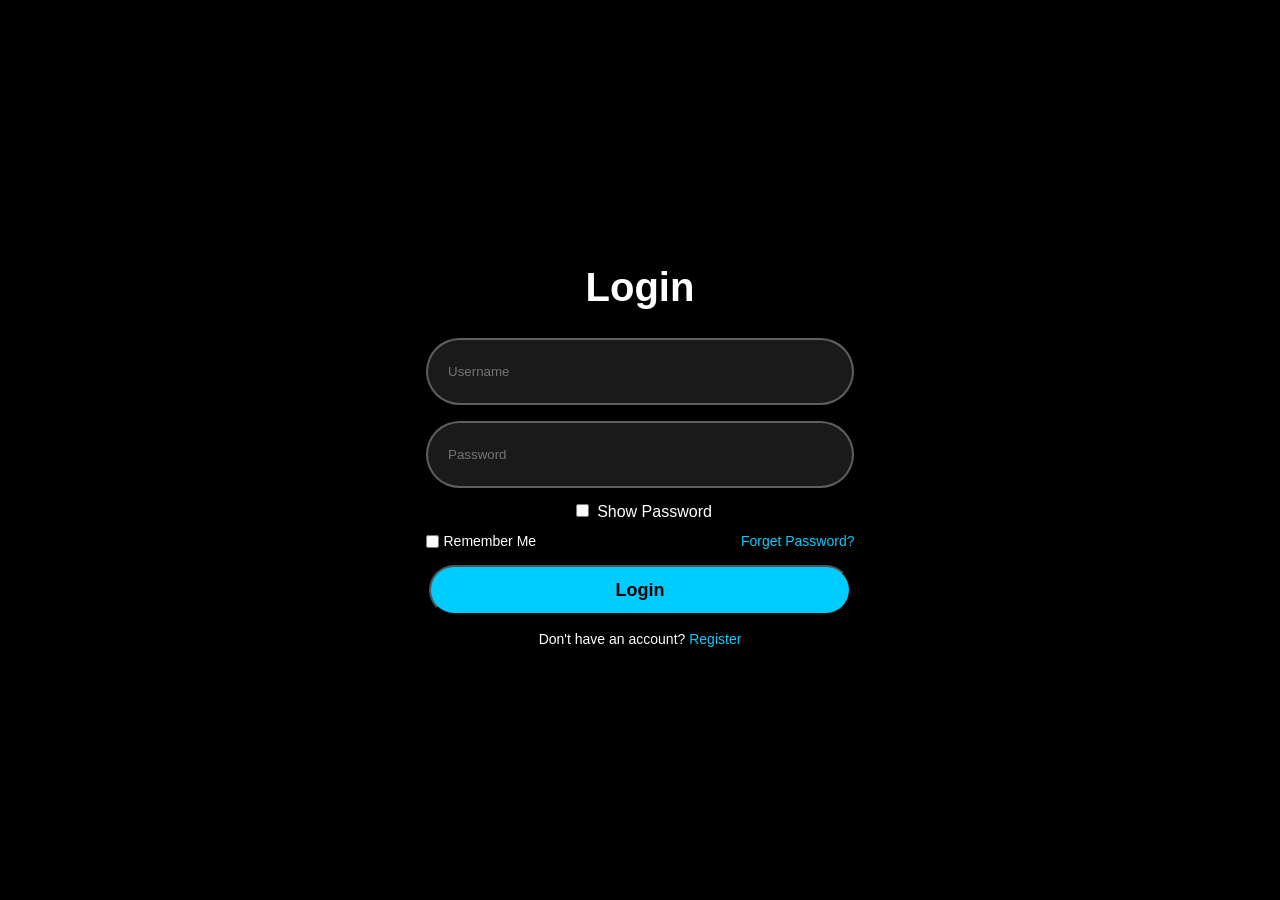
<file: index.html>
<!DOCTYPE html>
<html lang="en">
<head>
    <meta charset="UTF-8">
    <meta name="viewport" content="width=device-width, initial-scale=1.0">
    <title>Login</title>

    <link rel="stylesheet" href="style.css">
</head>
<body>
    <form id="login-form" action="">
        <div id="login-container">
            <h1>Login</h1>
            <input class="input-box" id="user-name" type="text" placeholder="Username" required>
            <input class="input-box" id="password" type="password" placeholder="Password" required>
            <label><input id="show-password" type="checkbox" onclick="toggle()">Show Password</label>
            
            <div class="remember-forget">
                <label><input type="checkbox">Remember Me</label>
                <a href="#" id="forget-password">Forget Password?</a>
            </div>

            <input href="#" type="button" id="login-btn" value="Login">

            <p id="register">Don't have an account? <a href="#">Register</a></p>
            
        </div>
    </form>

    <script src="app.js"></script>
</body>
</html>
</file>
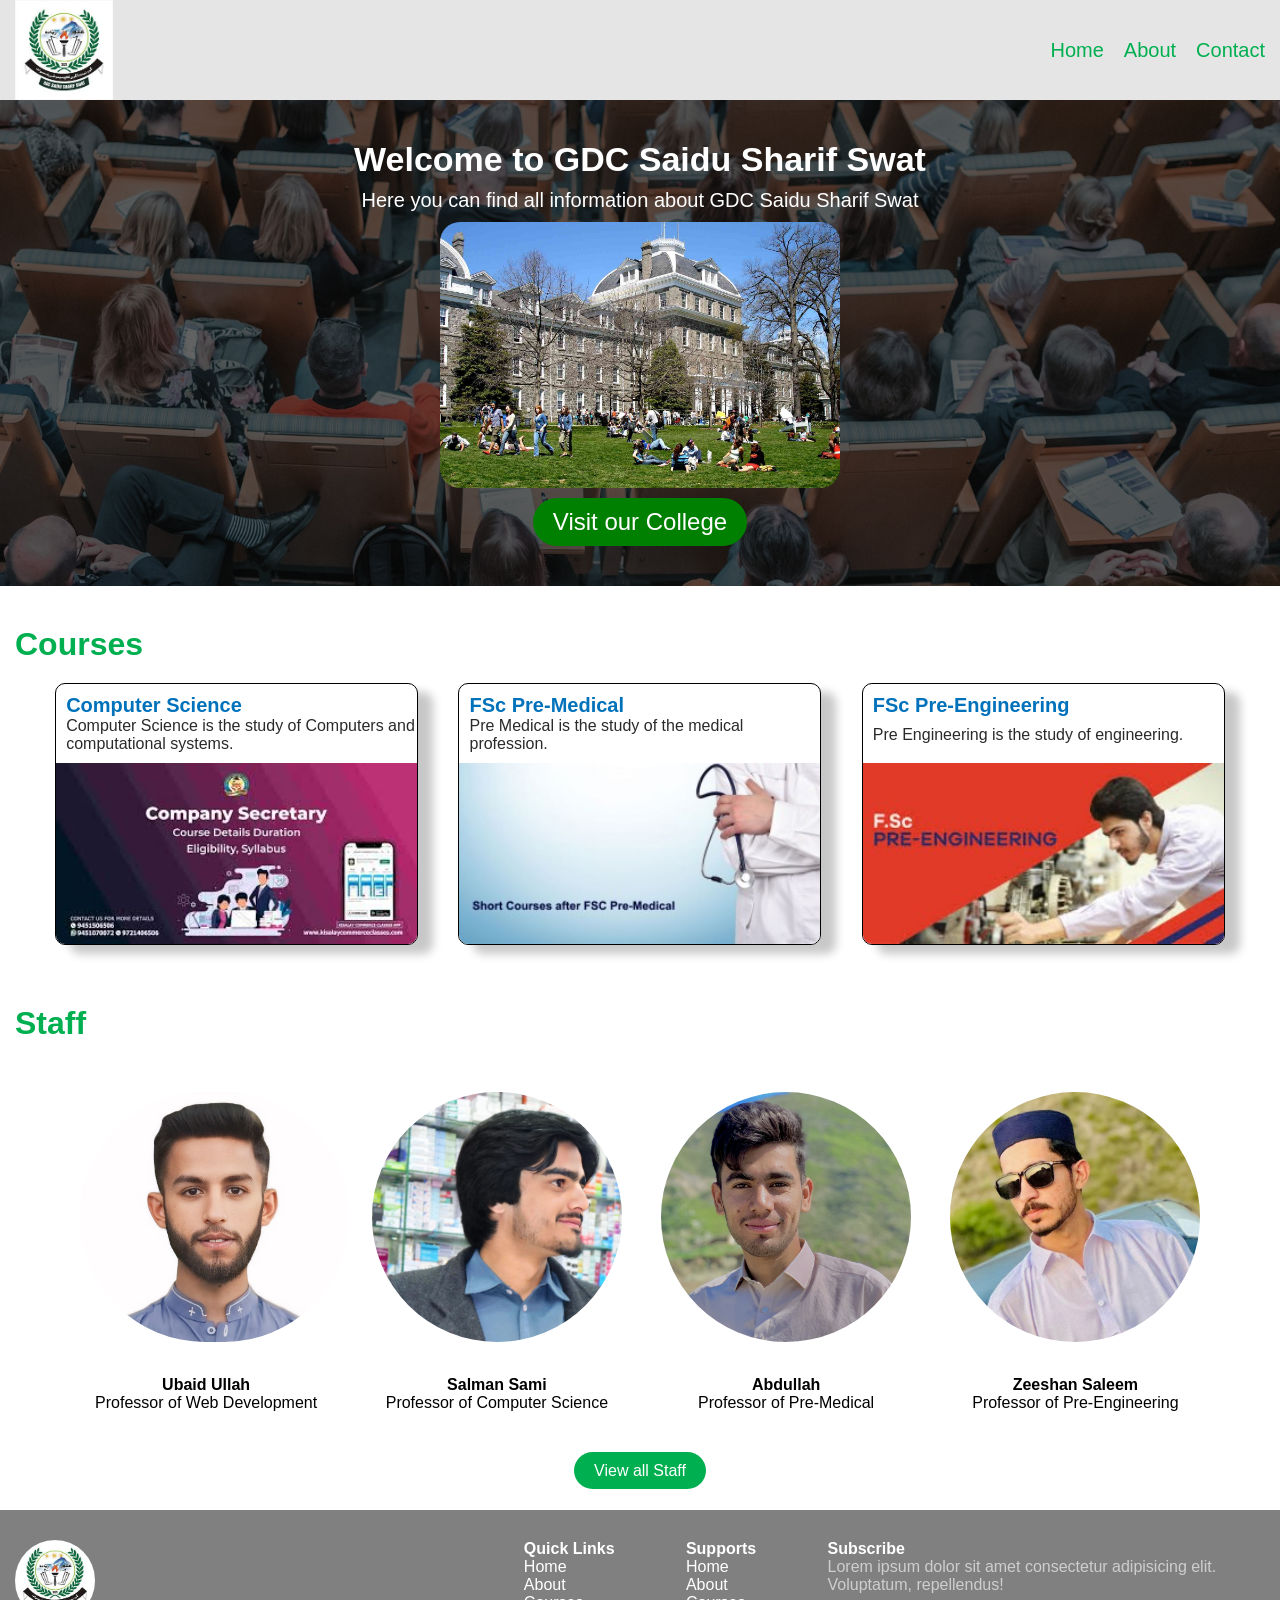
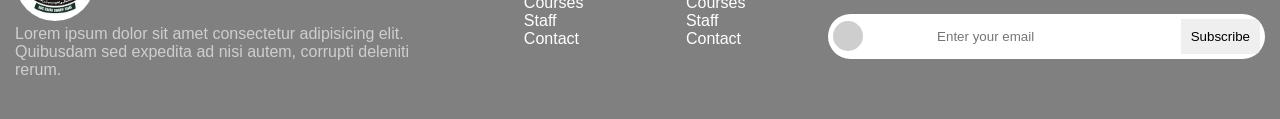
<file: Clg/index.html>
<!DOCTYPE html>
<html lang="en">
<head>
    <meta charset="UTF-8">
    <meta name="viewport" content="width=device-width, initial-scale=1.0">
    <title>Document</title>
    <!-- <link rel="preconnect" href="https://fonts.googleapis.com">
<link rel="preconnect" href="https://fonts.gstatic.com" crossorigin>
<link href="https://fonts.googleapis.com/css2?family=Poppins:ital,wght@0,100;0,200;0,300;0,400;0,500;0,600;0,700;0,800;0,900;1,100;1,200;1,300;1,400;1,500;1,600;1,700;1,800;1,900&display=swap" rel="stylesheet"> -->

    <!-- <style>
        /* Internal CSS Example */
        h4 {
            color: green;
            font-size: 20px;
        }
    </style>-->

    <link rel="stylesheet" href="style.css">
</head>
<body>
    <header class="container">      <!-- Header Component-->
             <img src="./Images/GDCSS logo.jfif" alt="logo" height="100px">
    <nav>                   <!--h2 and nav are Sibling Components-->
        <a class="nav-link" href="Home.html">Home</a>
        <a class="nav-link" href="About.html">About</a>
        <a class="nav-link" href="Contact.html">Contact</a>
    </nav>
    </header>

    <main>
        <!-- Welcome Section -->
        <section class="container hero-section">
             <h1>Welcome to GDC Saidu Sharif Swat</h1>
             <p>Here you can find all information about GDC Saidu Sharif Swat</p>
             <img src="./Images/college.jpg" alt="Building">
             <a href="#" class="greenRoundBtn">Visit our College</a>
        </section>

        <!-- Courses -->
       
        <section class="container section">
            <h2>Courses</h2>
            <div class="course-wraper">
                <div class=" course-card" >
                    <h3>Computer Science</h3>
                    <p>Computer Science is the study of Computers and computational systems.</p>
                    <img src="./Images/cs.jpeg" alt="">
                    <!-- <a href="#" class="nav-link">Visit our college</a> -->
                </div>

                <div class=" course-card" >
                    <h3>FSc Pre-Medical</h3>
                    <p>Pre Medical is the study of the medical profession.</p>
                    <img class="hidden-element" src="./Images/Medical.jpg" alt="">
                </div>

                <div class=" course-card" >
                    <h3>FSc Pre-Engineering</h3>
                    <p>Pre Engineering is the study of engineering.</p>
                    <img src="./Images/engineering.jpeg" alt="">
                </div>
            </div>
        </section>

        <!-- Staff Section -->
        <section class="container">
            <h2>Staff</h2>
            <div class=" staff-wraper">
                <div>
                    <img src="./Images/Ubaid4.jpg" alt="" height="250px">
                    <h4>Ubaid Ullah</h4>
                    <p>Professor of Web Development</p>
                </div>

                <div>
                    <img src="./Images/sammi2.jpg" alt="" height="250px">
                    <h4 >Salman Sami</h4>
                    <p>Professor of Computer Science</p>
                </div>

                <div>
                    <img src="./Images/abdullah1.jpg" alt="" height="250px">
                    <h4>Abdullah</h4>
                    <p>Professor of Pre-Medical</p>
                </div>

                <div>
                    <img src="./Images/Zeeshan Saleem3.jpg" alt="" height="250px">
                    <h4>Zeeshan Saleem</h4>
                    <p>Professor of Pre-Engineering</p>
                </div>
            </div>
        </section>
            <div style="text-align: center; margin-bottom: 30px;">
                <a href="about.html" class="greenRoundBtn">View all Staff</a>
            </div>
    </main>

    <footer class="container">
        <div>
            <img src="./Images/GDCSS logo.jfif" alt="">
            <p>Lorem ipsum dolor sit amet consectetur adipisicing elit. Quibusdam sed expedita ad nisi autem, corrupti deleniti rerum.</p>
            <div class="social-icons">
                <a href="https://facebook.com" target="_blank">
                    <i class="fa-brands fa-facebook"></i>
                </a>
                <a href="https://instagram.com" target="_blank">
                    <i class="fa-brands fa-instagram"></i>
                </a>
                <a href="https://youtube.com" target="_blank">
                    <i class="fa-brands fa-youtube"></i>
                </a>
            </div>
        </div>
        <div>
            <h4>Quick Links</h4>
            <ul>
                <li >
                    <a href="#">Home</a>
                </li>
                <li>
                    <a href="#">About</a>
                </li>
                <li>
                    <a href="#">Courses</a>
                </li>
                <li>
                    <a href="#">Staff</a>
                </li>
                <li>
                    <a href="#">Contact</a>
                </li>
            </ul>
        </div>
        <div>
            <h4>Supports</h4>
            <ul>
                <li >
                    <a href="#">Home</a>
                </li>
                <li>
                    <a href="#">About</a>
                </li>
                <li>
                    <a href="#">Courses</a>
                </li>
                <li>
                    <a href="#">Staff</a>
                </li>
                <li>
                    <a href="#">Contact</a>
                </li>
            </ul>
        </div>
        <div>
            <h4>Subscribe</h4>
            <p>Lorem ipsum dolor sit amet consectetur adipisicing elit. Voluptatum, repellendus!</p>
            <form class="footer-subscribe">
                <div class="icon-wraper">
                    <i class="fa-regular fa-envelope"></i>
                </div>
                <input type="email" placeholder="Enter your email">
                <input type="submit" value="Subscribe">
            </form>
        </div>
        
    </footer>

</body>
</html>
</file>
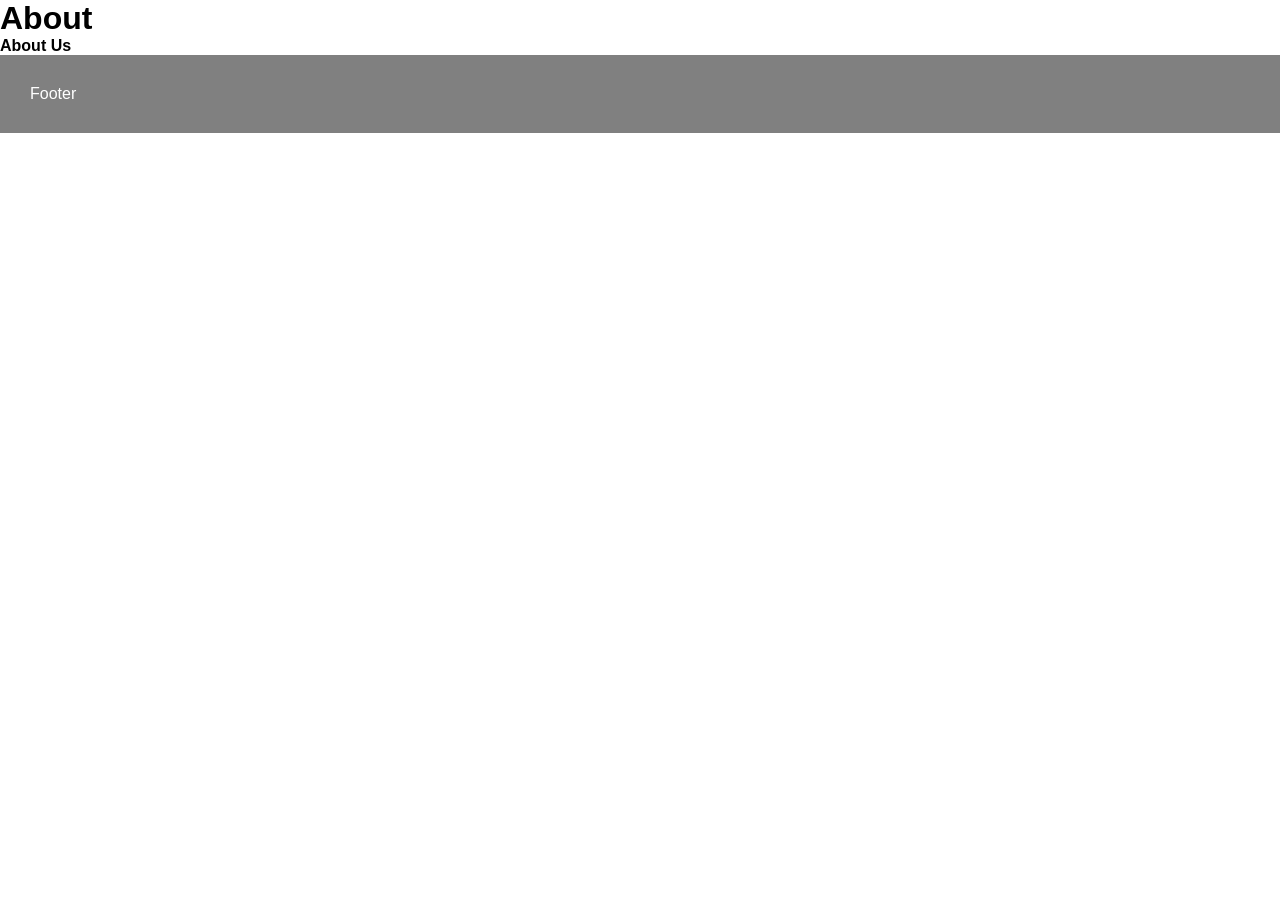
<file: Clg/about.html>
<!DOCTYPE html>
<html lang="en">
<head>
    <meta charset="UTF-8">
    <meta name="viewport" content="width=device-width, initial-scale=1.0">
    <title>Document</title>

    <link rel="stylesheet" href="style.css">
</head>
<body>
    <h1>About</h1>
    <h4>About Us</h4>
</body>

<footer style="background-color: gray; color: white;">Footer</footer>
</html>
</file>
<file: style.css>
* {
    margin: 0;
    padding: 0;
    background-color: #010000;
    color: #fff;
    font-family: Arial, sans-serif;
}

#login-container {
    height: 100vh;
    width: 100vw;
    display: flex;
    flex-direction: column;
    justify-content: center;
    align-items: center;
}
h1 {
    font-size: 40px;
    margin: 20px;
}

.input-box {
    width: 30vw;
    height: 7vh;
    border-radius: 40px;
    margin: 8px;
    background-color: rgba(255, 255, 255, 0.1);
    border: 2px solid rgba(255, 255, 255, 0.3);
    padding: 0 20px;
}
.input-box input::placeholder {
    color: #fff;
}

.remember-forget {
    margin: 8px;
    display: flex;
    justify-content: space-between;
    font-size: 14px;
}
.remember-forget a {
    margin-left: 16vw;
}
.remember-forget label {
    display: flex;
    align-items: center;
    gap: 5px;
}

a {
    color: #00ccff;
    text-decoration: none;
}
a:hover {
    text-decoration: underline;
}

#login-btn {
    width: 33vw;
    height: 50px;
    border-radius: 40px;
    margin: 8px;
    background-color: #00ccff;
    color: black;
    font-size: 18px;
    font-weight: bold;
    cursor: pointer;
}
#login-btn:hover {
    background-color: #00aacc;
}

#register {
    margin: 8px;
    font-size: 14px;
}
#show-password {
    margin: 8px;
}
</file>
<file: Clg/style.css>
/* CSS Selector
/* 1. Tag name */
/* 2. ID using "." */
/* 3. Class using "#" */

header{
    background-color: #e5e5e5;
    display: flex;
    justify-content: space-between;
    align-items: center;
}
header nav a {
    color: #00AF50; 
    font-size: 20px;
    text-decoration: none;
    display: inline;
}
header nav {
    display: flex;
    gap: 20px;
}


body {
    font-family: "Poppins", sans-serif;
}


/* Universal Selector */
*,
*::after,
*::before{
    padding: 0;
    margin: 0;
    /* width: 300px; */
    /* border: 13px solid red; */
    box-sizing: border-box;
}


.container {
    max-width: 1400px;
    margin-left: auto;
    margin-right: auto;
    padding-left: 15px;
    padding-right: 15px;
}


/* Course section */
.course-wraper {
    display: flex;
    padding: 20px;
    justify-content: space-around;
}

.course-card{
    display: flex;
    flex-direction: column;
    justify-content: space-between;
    overflow: hidden;
    box-shadow: 15px 9px 10px 0px #00000038;
    width: 30%;
    border: 1px solid #000;
    border-radius: 10px;
}
.course-card h3{
    color: #0072BB;
    padding-left: 10px;
    padding-top: 10px;
    font-size: 20px;
}
.course-card p{
    color: #2a2a2a;
    padding-left: 10px;
    padding-bottom: 10px;
}
.course-card img {
    width: 100%;
}


/* Staff Section */
.staff-wraper {
    display: flex;
    justify-content: space-around;
    gap: 10px;
    flex-wrap: wrap;
    margin: 50px;
}
.staff-wraper>div {
    max-width: 22%;
    text-align: center;
}
.staff-wraper>div img {
    max-width: 300px;
    border-radius: 300px;
    margin-bottom: 30px;
}


.section{
    padding: 40px 15px;
}


/* button */
.greenRoundBtn {
    background-color: #00AF50;
    color: #fff;
    border-radius: 200px;
    padding: 10px 20px;
    text-decoration: none;
    /* text-align: center; */
    /* margin-bottom: 50px; */
}


h2 {
    color: #00AF50;
    font-size: 32px;
}


/* Hero Section styles */
.hero-section{
    background-color: grey;
    color: white;
    text-align: center;
    display: flex;
    align-items: center;
    flex-direction: column;
    gap: 10px;
    background: linear-gradient(to bottom right, rgba(0, 0, 0, 0.6), rgba(0, 0, 0, 0.6)), 
                url(./Images/bg.jpg);
    background-repeat: repeat;
    background-position: center;
    background-size: cover;
    /* padding: top right bottom left */
    /* padding: top-bottom left-right */
    /* padding: top left-right bottom */
    padding: 40px 0;
}
.hero-section h1{
    font-size: 34px;
}
.hero-section p{
    font-size: 20px;
}
.hero-section img{
    display: block;
    margin: auto;
    border-radius: 20px;
    width: 400px;
    height: 266px;
}
.hero-section a{
    font-size: 24px;
    text-align: center;
    background-color: green;
    color: #fff;
    text-decoration: none;
    padding: 10px 20px;
    /* border-radius: top-left top-right bottom-left bottom-right */
    border-radius: 27px;
}

/* Footer Section */
footer {
    display: flex;
    justify-content: space-between;
    background-color: grey;
    color: rgb(211, 211, 211);
    gap: 20px;
    padding: 30px;
}
footer>div {
    max-width: 35%;
}
footer>div:first-child,
footer>div:last-child {
    width: 35%;
}
footer h4 {
    color: #fff;
}
footer .logo {
    border-radius: 200px;
    width: 80px;
}

/* .footer>div:nth-child(even) {
    width: 35%;
} */
footer img {
    width: 80px;
    border-radius: 200px;
}
footer a:hover {
    color: #00AF50;
    font-size: 130%;
}
footer a {
    text-decoration: none;
    color: #fff;
    transition: all ease .5s;
}
footer p {
    color: #cfcece;
}
footer .social-icons {
    padding-top: 10px;
}
footer ul {
    list-style: none;
}
footer i {
    font-size: 25px;
    letter-spacing: 10px;
}
/* Camel Case | */
/* anyClassName | any-class-name | any_class--name */
.footer-subscribe {
    background-color: #fff;
    border-radius: 200px;
    padding: 5px;
    display: flex;
    justify-content: space-between;
    align-items: center;
    overflow: hidden;
    margin-top: 20px;
}
.footer-subscribe input {
    padding: 10px;
}
.footer-subscribe input,
.footer-subscribe input:focus {
    outline: none;
    border: none;
}
.footer-subscribe input [type="email"] {
    flex-grow: 1;
}
.footer-subscribe input [type="submit"] {
    background: #00AF50;
    color: #fff;
    border-radius: 100px;
}
.footer-subscribe i {
    color: #000;
    font-size: 18px;
    width: 18px;
}
.footer-subscribe .icon-wraper {
    text-align: center;
    width: 30px;
    height: 30px;
    background: rgb(206, 206, 206);
    border-radius: 30px;
    display: flex;
    align-items: center;
    justify-content: center;
}
.footer-subscribe input[type="email"]:user-invalid {
    color: red;
}
</file>
